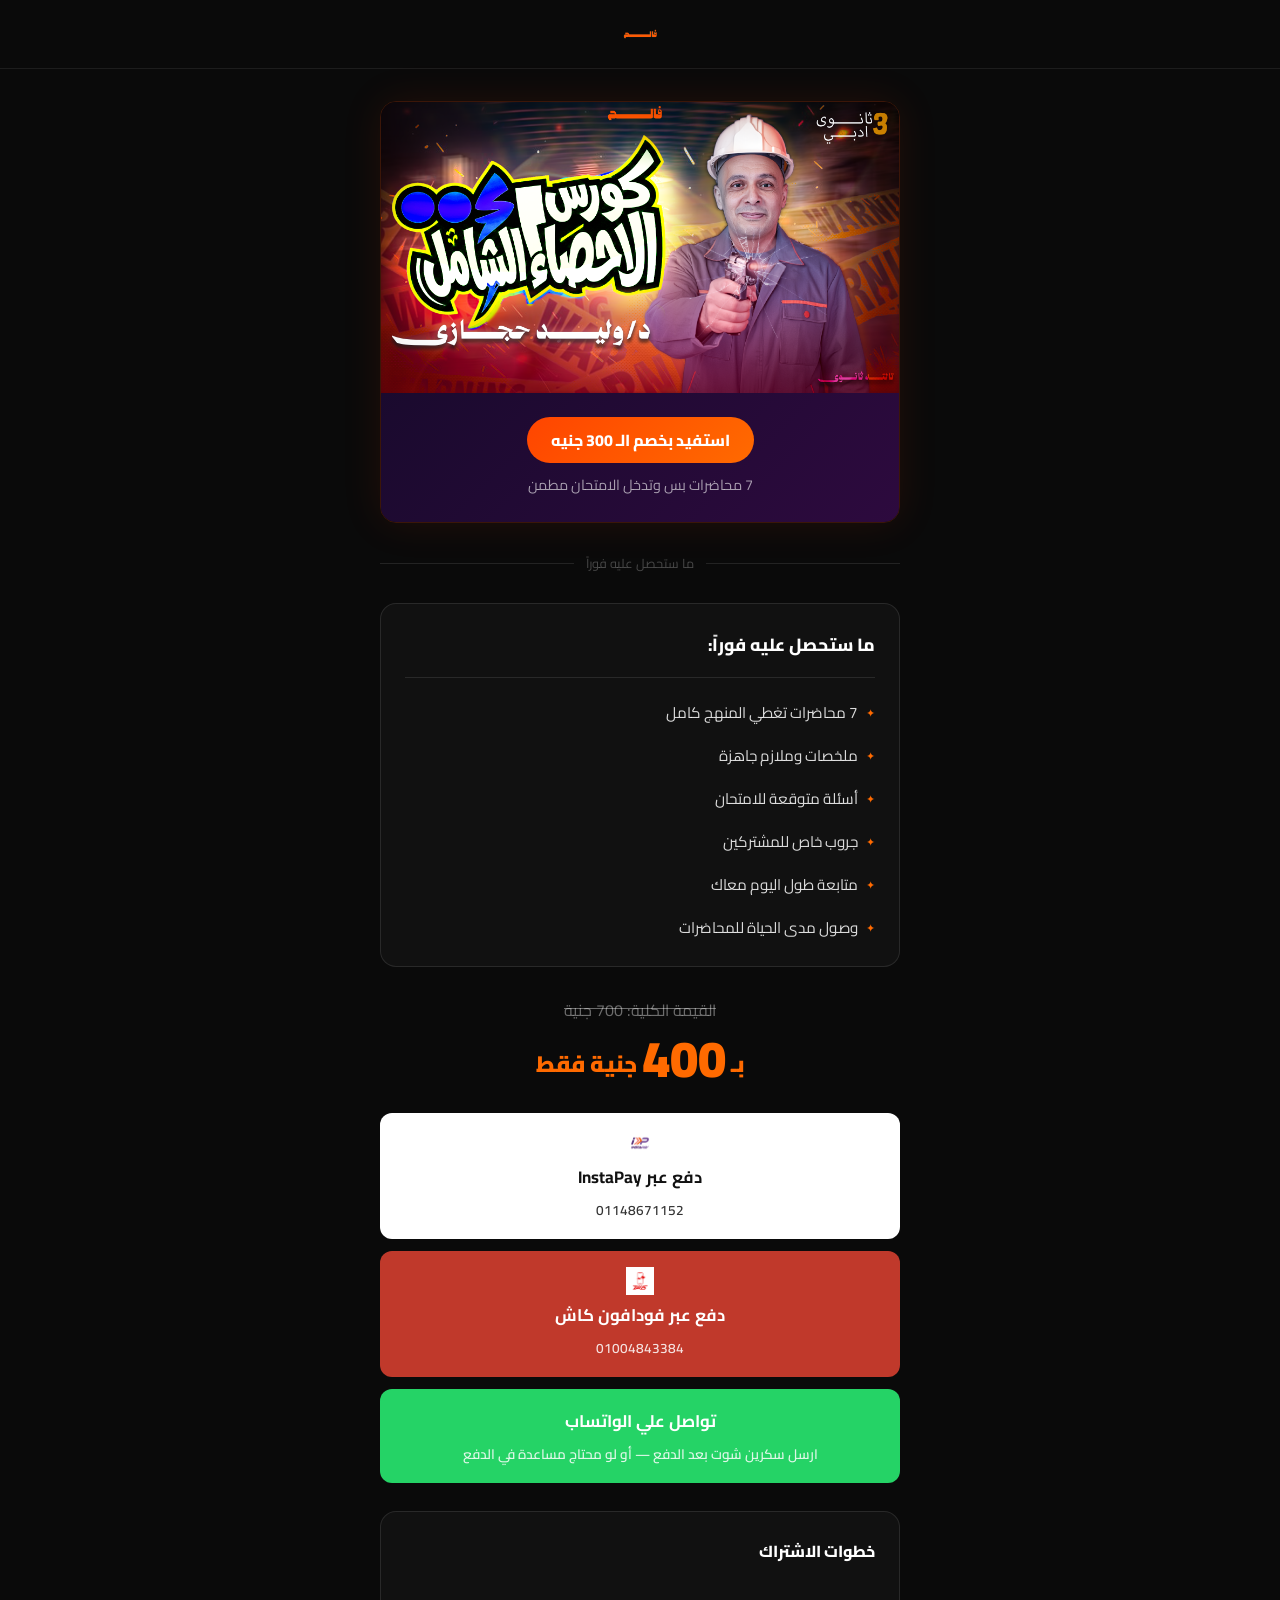
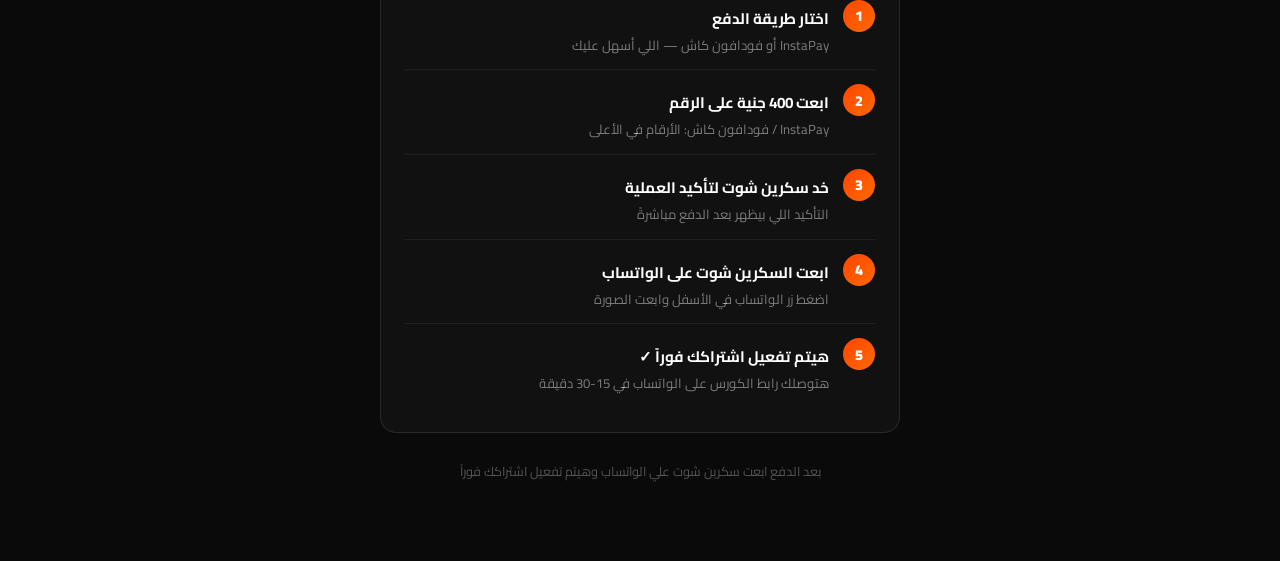
<file: payment.html>
<!DOCTYPE html>
<html lang="ar" dir="rtl">
<head>
  <meta charset="UTF-8" />
  <meta name="viewport" content="width=device-width, initial-scale=1.0" />
  <title>كورس الاحصاء</title>
  <!-- Meta Pixel Code -->
  <script>
  !function(f,b,e,v,n,t,s)
  {if(f.fbq)return;n=f.fbq=function(){n.callMethod?
  n.callMethod.apply(n,arguments):n.queue.push(arguments)};
  if(!f._fbq)f._fbq=n;n.push=n;n.loaded=!0;n.version='2.0';
  n.queue=[];t=b.createElement(e);t.async=!0;
  t.src=v;s=b.getElementsByTagName(e)[0];
  s.parentNode.insertBefore(t,s)}(window, document,'script',
  'https://connect.facebook.net/en_US/fbevents.js');
  fbq('init', '1463649908778651');
  fbq('track', 'PageView');
  </script>
  <noscript><img height="1" width="1" style="display:none"
  src="https://www.facebook.com/tr?id=1463649908778651&ev=PageView&noscript=1"
  /></noscript>
  <!-- End Meta Pixel Code -->
  <link rel="icon" type="image/png" href="Fallih Logo.png" />
  <link rel="preconnect" href="https://fonts.googleapis.com" />
  <link rel="preconnect" href="https://fonts.gstatic.com" crossorigin />
  <link href="https://fonts.googleapis.com/css2?family=Cairo:wght@400;600;700;800;900&display=swap" rel="stylesheet" />
  <style>
    *, *::before, *::after { box-sizing: border-box; margin: 0; padding: 0; }

    body {
      font-family: 'Cairo', sans-serif;
      background: #0a0a0a;
      color: #fff;
      direction: rtl;
      min-height: 100vh;
    }

    /* ── HEADER ── */
    .pay-header {
      display: flex;
      align-items: center;
      justify-content: center;
      padding: 16px 24px;
      border-bottom: 1px solid rgba(255,255,255,0.08);
    }
    .pay-header img {
      height: 36px;
      object-fit: contain;
    }

    /* ── WRAPPER ── */
    .pay-wrap {
      max-width: 560px;
      margin: 0 auto;
      padding: 32px 20px 80px;
      display: flex;
      flex-direction: column;
      gap: 28px;
    }

    /* ── BANNER ── */
    .pay-banner {
      width: 100%;
      border-radius: 16px;
      overflow: hidden;
      display: flex;
      flex-direction: column;
      align-items: center;
      text-align: center;
      border: 1px solid rgba(255,69,0,0.2);
      box-shadow: 0 0 40px rgba(255,69,0,0.1);
    }
    .pay-banner-img {
      width: 100%;
      display: block;
      object-fit: cover;
    }
    .pay-banner-body {
      background: linear-gradient(135deg, #1a0a2e, #2d0a3e);
      width: 100%;
      padding: 24px 20px;
      display: flex;
      flex-direction: column;
      align-items: center;
      gap: 8px;
    }
    .pay-banner-badge {
      background: linear-gradient(135deg, #ff4500, #ff6a00);
      color: #fff;
      font-size: 1rem;
      font-weight: 800;
      padding: 8px 24px;
      border-radius: 999px;
    }
    .pay-banner-sub {
      font-size: 0.9rem;
      color: rgba(255,255,255,0.6);
    }

    /* ── PRICING ── */
    .pay-pricing {
      text-align: center;
      display: flex;
      flex-direction: column;
      align-items: center;
      gap: 8px;
    }
    .pay-original {
      font-size: 1rem;
      color: rgba(255,255,255,0.4);
      text-decoration: line-through;
    }
    .pay-price {
      font-size: clamp(2.4rem, 8vw, 3.2rem);
      font-weight: 900;
      color: #ff6a00;
      line-height: 1;
    }
    .pay-price span {
      font-size: 1.4rem;
      vertical-align: middle;
    }
    .pay-egp {
      font-size: 1rem;
      font-weight: 700;
      color: rgba(255,255,255,0.7);
      background: rgba(255,255,255,0.06);
      border: 1px solid rgba(255,255,255,0.12);
      border-radius: 999px;
      padding: 4px 16px;
    }

    /* ── PAYMENT BUTTONS ── */
    .pay-methods {
      display: flex;
      flex-direction: column;
      gap: 12px;
    }
    .pay-btn {
      display: flex;
      flex-direction: column;
      align-items: center;
      justify-content: center;
      gap: 4px;
      width: 100%;
      padding: 16px 24px;
      border-radius: 12px;
      font-family: 'Cairo', sans-serif;
      font-size: 1.05rem;
      font-weight: 700;
      text-decoration: none;
      cursor: pointer;
      border: none;
      transition: filter 0.2s ease, transform 0.2s ease;
    }
    .pay-btn:hover {
      filter: brightness(1.1);
      transform: scale(1.01);
    }
    .pay-btn small {
      font-size: 0.85rem;
      font-weight: 600;
      opacity: 0.85;
    }
    .pay-btn-logo {
      height: 28px;
      width: auto;
      object-fit: contain;
    }
    .pay-btn--instapay {
      background: #fff;
      color: #111;
      border: none;
    }
    .pay-btn--vodafone {
      background: #c0392b;
      color: #fff;
    }
    .pay-btn--whatsapp {
      background: #25d366;
      color: #fff;
    }

    /* ── DIVIDER ── */
    .pay-divider {
      display: flex;
      align-items: center;
      gap: 12px;
      color: rgba(255,255,255,0.25);
      font-size: 0.8rem;
    }
    .pay-divider::before,
    .pay-divider::after {
      content: '';
      flex: 1;
      height: 1px;
      background: rgba(255,255,255,0.1);
    }

    /* ── WHAT YOU GET ── */
    .pay-get {
      background: #111;
      border: 1px solid rgba(255,255,255,0.1);
      border-radius: 16px;
      padding: 24px;
    }
    .pay-get-title {
      font-size: 1.1rem;
      font-weight: 800;
      color: #fff;
      margin-bottom: 20px;
      padding-bottom: 16px;
      border-bottom: 1px solid rgba(255,255,255,0.1);
    }
    .pay-get-list {
      list-style: none;
      display: flex;
      flex-direction: column;
      gap: 14px;
    }
    .pay-get-list li {
      display: flex;
      align-items: center;
      justify-content: space-between;
      font-size: 0.95rem;
      color: rgba(255,255,255,0.85);
    }
    .pay-get-list li .item-name {
      display: flex;
      align-items: center;
      gap: 8px;
    }
    .pay-get-list li .item-name::before {
      content: '✦';
      color: #ff6a00;
      font-size: 0.7rem;
      flex-shrink: 0;
    }
    .pay-get-list li .item-price {
      font-size: 0.85rem;
      color: rgba(255,255,255,0.3);
      text-decoration: line-through;
      white-space: nowrap;
    }

    /* ── GUARANTEE ── */
    .pay-guarantee {
      display: flex;
      align-items: center;
      gap: 16px;
      background: rgba(255,69,0,0.06);
      border: 1px solid rgba(255,69,0,0.2);
      border-radius: 12px;
      padding: 16px 20px;
    }
    .pay-guarantee-icon {
      font-size: 2.4rem;
      flex-shrink: 0;
    }
    .pay-guarantee-text strong {
      display: block;
      font-size: 0.95rem;
      color: #ff6a00;
      margin-bottom: 4px;
    }
    .pay-guarantee-text p {
      font-size: 0.82rem;
      color: rgba(255,255,255,0.5);
      line-height: 1.5;
    }

    /* ── STEPS ── */
    .pay-steps {
      background: #111;
      border: 1px solid rgba(255,255,255,0.1);
      border-radius: 16px;
      padding: 24px;
      display: flex;
      flex-direction: column;
      gap: 0;
    }
    .pay-steps-title {
      font-size: 1rem;
      font-weight: 800;
      color: #fff;
      margin-bottom: 20px;
    }
    .pay-step {
      display: flex;
      align-items: flex-start;
      gap: 14px;
      padding: 14px 0;
      border-bottom: 1px solid rgba(255,255,255,0.06);
    }
    .pay-step:last-child { border-bottom: none; }
    .pay-step-num {
      width: 32px;
      height: 32px;
      border-radius: 50%;
      background: linear-gradient(135deg, #ff4500, #ff6a00);
      color: #fff;
      font-size: 0.9rem;
      font-weight: 900;
      display: flex;
      align-items: center;
      justify-content: center;
      flex-shrink: 0;
    }
    .pay-step-body {
      display: flex;
      flex-direction: column;
      gap: 3px;
      padding-top: 4px;
    }
    .pay-step-body strong {
      font-size: 0.95rem;
      color: #fff;
      font-weight: 700;
    }
    .pay-step-body span {
      font-size: 0.82rem;
      color: rgba(255,255,255,0.45);
      line-height: 1.5;
    }

    /* ── FOOTER NOTE ── */
    .pay-note {
      text-align: center;
      font-size: 0.8rem;
      color: rgba(255,255,255,0.3);
      line-height: 1.6;
    }
  </style>
</head>
<body>

  <!-- Header -->
  <div class="pay-header">
    <img src="Fallih Logo.png" alt="فالح" />
  </div>

  <div class="pay-wrap">

    <!-- Banner -->
    <div class="pay-banner">
      <img src="Course picture.png" alt="كورس الاستاتيكا" class="pay-banner-img" />
      <div class="pay-banner-body">
        <div class="pay-banner-badge">استفيد بخصم الـ 300 جنيه</div>
        <p class="pay-banner-sub">7 محاضرات بس وتدخل الامتحان مطمن</p>
      </div>
    </div>

    <div class="pay-divider">ما ستحصل عليه فوراً</div>

    <!-- What you get -->
    <div class="pay-get">
      <p class="pay-get-title">ما ستحصل عليه فوراً:</p>
      <ul class="pay-get-list">
        <li><span class="item-name">7 محاضرات تغطي المنهج كامل</span></li>
        <li><span class="item-name">ملخصات وملازم جاهزة</span></li>
        <li><span class="item-name">أسئلة متوقعة للامتحان</span></li>
        <li><span class="item-name">جروب خاص للمشتركين</span></li>
        <li><span class="item-name">متابعة طول اليوم معاك</span></li>
        <li><span class="item-name">وصول مدى الحياة للمحاضرات</span></li>
      </ul>
    </div>

    <!-- Pricing -->
    <div class="pay-pricing">
      <p class="pay-original">القيمة الكلية: 700 جنية</p>
      <div class="pay-price"><span>بـ </span>400<span> جنية فقط</span></div>
    </div>

    <!-- Payment Methods -->
    <div class="pay-methods">
      <a href="tel:01148671152" class="pay-btn pay-btn--instapay">
        <img src="instapay-logo.png" alt="InstaPay" class="pay-btn-logo" />
        دفع عبر InstaPay
        <small>01148671152</small>
      </a>
      <a href="tel:01004843384" class="pay-btn pay-btn--vodafone">
        <img src="vodafone-cash-logo.png" alt="Vodafone Cash" class="pay-btn-logo" />
        دفع عبر فودافون كاش
        <small>01004843384</small>
      </a>
      <a href="https://wa.me/201031580018" target="_blank" rel="noopener" class="pay-btn pay-btn--whatsapp">
        تواصل علي الواتساب
        <small>ارسل سكرين شوت بعد الدفع — أو لو محتاج مساعدة في الدفع</small>
      </a>
    </div>

    <!-- Steps -->
    <div class="pay-steps">
      <p class="pay-steps-title">خطوات الاشتراك</p>
      <div class="pay-step">
        <div class="pay-step-num">1</div>
        <div class="pay-step-body">
          <strong>اختار طريقة الدفع</strong>
          <span>InstaPay أو فودافون كاش — اللي أسهل عليك</span>
        </div>
      </div>
      <div class="pay-step">
        <div class="pay-step-num">2</div>
        <div class="pay-step-body">
          <strong>ابعت 400 جنية على الرقم</strong>
          <span>InstaPay / فودافون كاش: الأرقام في الأعلى</span>
        </div>
      </div>
      <div class="pay-step">
        <div class="pay-step-num">3</div>
        <div class="pay-step-body">
          <strong>خد سكرين شوت لتأكيد العملية</strong>
          <span>التأكيد اللي بيظهر بعد الدفع مباشرةً</span>
        </div>
      </div>
      <div class="pay-step">
        <div class="pay-step-num">4</div>
        <div class="pay-step-body">
          <strong>ابعت السكرين شوت على الواتساب</strong>
          <span>اضغط زر الواتساب في الأسفل وابعت الصورة</span>
        </div>
      </div>
      <div class="pay-step">
        <div class="pay-step-num">5</div>
        <div class="pay-step-body">
          <strong>هيتم تفعيل اشتراكك فوراً ✓</strong>
          <span>هتوصلك رابط الكورس على الواتساب في 15-30 دقيقة</span>
        </div>
      </div>
    </div>

    <!-- Note -->
    <p class="pay-note">
      بعد الدفع ابعت سكرين شوت علي الواتساب وهيتم تفعيل اشتراكك فوراً
    </p>

  </div>

</body>
</html>
</file>
